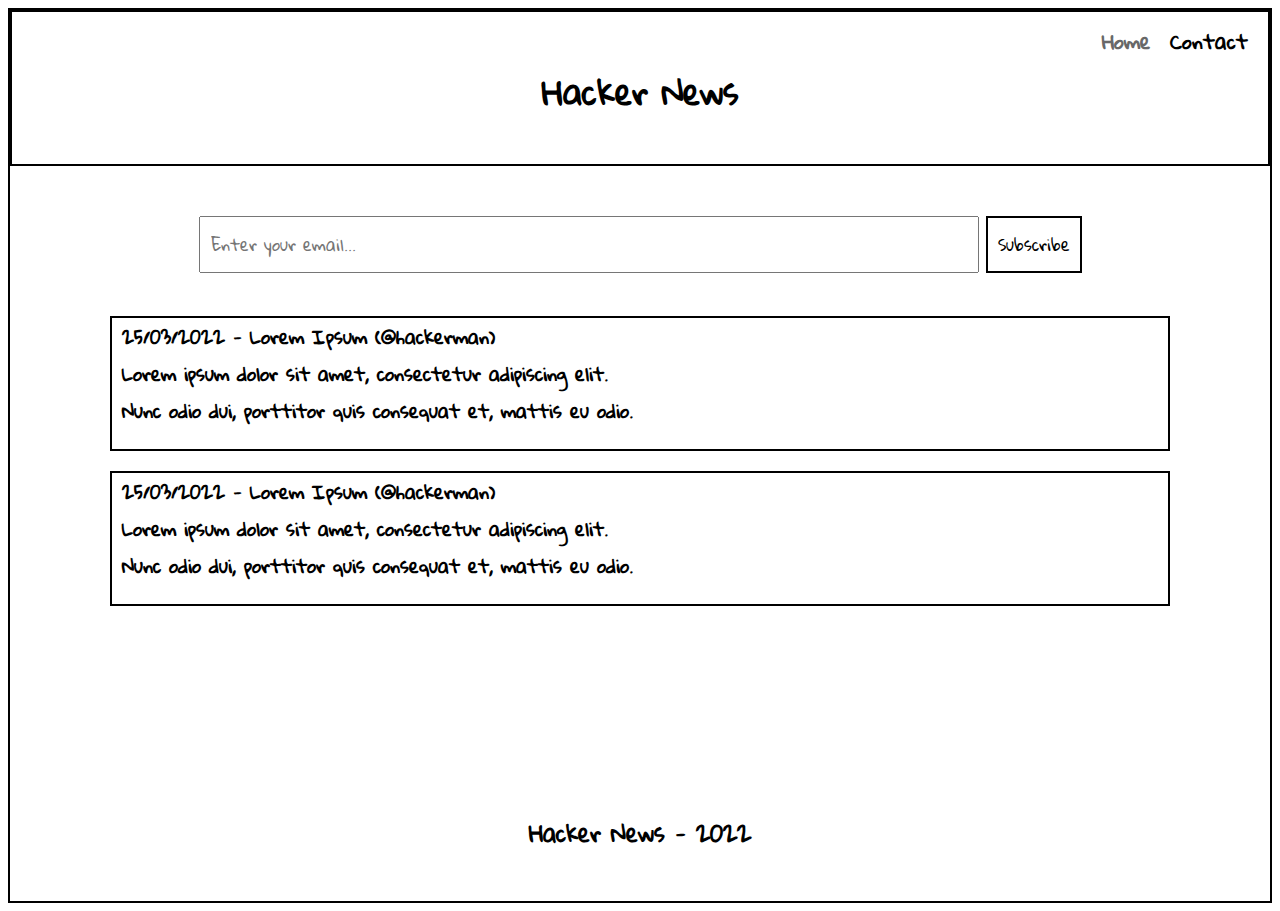
<file: index.html>
<!DOCTYPE html>
<html lang="en">
<head>
    <meta charset="UTF-8">
    <meta http-equiv="X-UA-Compatible" content="IE=edge">
    <meta name="viewport" content="width=device-width, initial-scale=1.0">
    <link rel="stylesheet" href="styles/style.css">
    <style>
        @import url('https://fonts.googleapis.com/css2?family=Gloria+Hallelujah&display=swap');
    </style> 
    <title>Desafio 1</title>
</head>
<body>
    <nav class="nav-class">
        <div class="nav-container">
            <ul>
                <li><a href="contact.html">Contact</a></li>
                <li><a href="index.html" style="color : rgb(104, 104, 104)">Home</a></li>
            </ul>
        </div>
        <div class="title-container">
            <h1>Hacker News</h1>
        </div>
    </nav>
    <article>
        <section>
            <form action="#">
                <input type="text" placeholder="Enter your email...">
                <input type="submit" value="Subscribe">
            </form>
        </section>
        <section>
            <div class="container-new">
                <h2>25/03/2022 - Lorem Ipsum (@hackerman)</h2>
                <p>Lorem ipsum dolor sit amet, consectetur adipiscing elit.<br>
                Nunc odio dui, porttitor quis consequat et, mattis eu odio.</p>
            </div>
        </section>
        <section>
            <div class="container-new">
                <h2>25/03/2022 - Lorem Ipsum (@hackerman)</h2>
                <p>Lorem ipsum dolor sit amet, consectetur adipiscing elit.<br>
                Nunc odio dui, porttitor quis consequat et, mattis eu odio.</p>
            </div>
        </section>
    </article>
    <footer>
        <h1>Hacker News - 2022</h1>
    </footer>
</body>
</html>
</file>
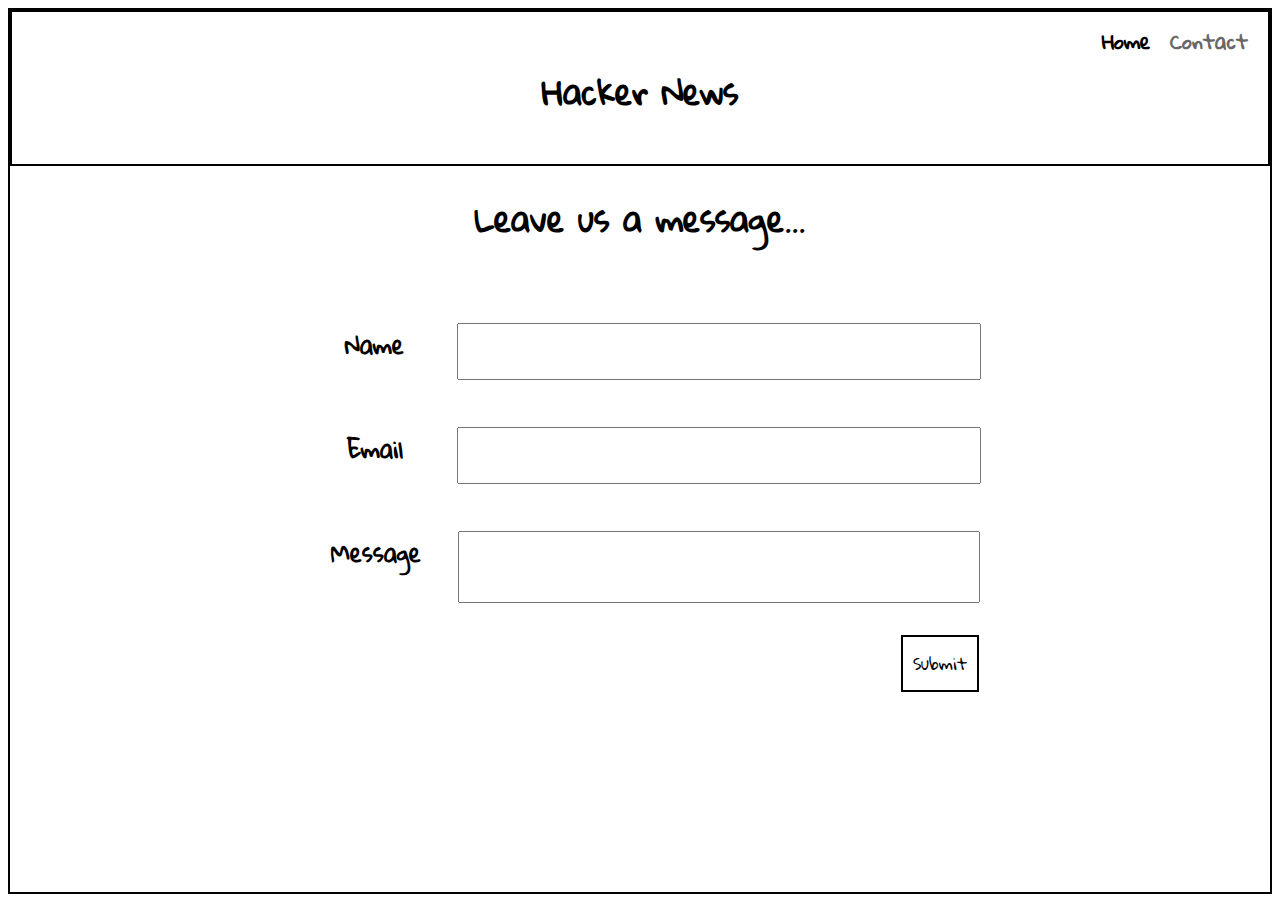
<file: contact.html>
<!DOCTYPE html>
<html lang="en">
<head>
    <meta charset="UTF-8">
    <meta http-equiv="X-UA-Compatible" content="IE=edge">
    <meta name="viewport" content="width=device-width, initial-scale=1.0">
    <link rel="stylesheet" href="styles/style.css">
    <style>
        @import url('https://fonts.googleapis.com/css2?family=Gloria+Hallelujah&display=swap');
    </style> 
    <title>Desafio 1</title>
</head>
<body>
    <nav class="nav-class">
        <div class="nav-container">
            <ul>
                <li><a href="contact.html" style="color : rgb(104, 104, 104)">Contact</a></li>
                <li><a href="index.html">Home</a></li>
            </ul>
        </div>
        <div class="title-container">
            <h1>Hacker News</h1>
        </div>
    </nav>
    <article>
        <h1>Leave us a message...</h1>
        <form class="form-contact">
            <div>
                <label>Name</label>
                <input type="text">
            </div>
            <div>
                <label>Email</label>
                <input type="text">
            </div>
            <div>
                <label>Message</label>
                <textarea></textarea>
            </div>
            <div>
                <input type="submit" value="Submit">
            </div>
        </form>
    </article>
</body>
</html>
</file>
<file: styles/style.css>
@import url('https://fonts.googleapis.com/css2?family=Gloria+Hallelujah&display=swap');

*{
    font-size: 1em;
    font-family: 'Gloria Hallelujah', cursive;
}

body {
    min-height: 98vh;
    border: 2px;
    border-style: solid;
    border-color: black;
}

article{
    min-height: 70vh;
}

article h1 {
    text-align: center;
}


h1{
    font-size: 2em;
}

.nav-class{
    border: 2px;
    border-style: solid;
}

.nav-container{
    margin: 0;

}

.title-container h1{
    margin: 0;
    text-align: center;
    padding-bottom: 40px;
}

.container-new{
    margin: 20px 100px 20px 100px;
    padding: 0 0 0 10px;
    border: 2px;
    font-size: 1.1em;
    border-color: black;
    border-style: solid;
}

.container-new h2{
    padding: 0;
    margin: 0;
}

.container-new p {
    padding: 0 0 20px 0;
    margin: 0;
    font-weight: bold;
}

ul{
    list-style-type: none;
    margin: 0;
    padding: 0;
    overflow: hidden;
    font-weight: bold;
    font-size: 1.2em;
}

ul li {
    float: right;
    padding-top: 10px;
    padding-right: 20px;
    margin-bottom: 0;
}

a {
    text-decoration: none;
    color: black;
}

form{
    text-align: center;
    padding-top: 50px;
    min-height: 80px;
}

form input[type="text"] {
    width: 60%;
    padding: 10px;
}

form input[type="submit"]{
    background-color: white;
    border-style: solid;
    border-color: black;
    padding: 10px;
}

.form-contact{
    font-weight: bold;
}

.form-contact label{
    display: inline-block;
    font-size: 1.4em;
    width: 150px;
    margin: 0;
    padding: 0 0 60px 0;
    vertical-align: top;
}

.form-contact input[type="text"]{
    width: 500px;
}

.form-contact textarea {
    resize: none;
    width: 516px;
}

.form-contact input[type="submit"]{
    margin-left: 600px;
}


footer {
    text-align: center;
    margin: 0;
    padding: 0;
    font-size: 0.7em;
    height: 10vh;
}
</file>
